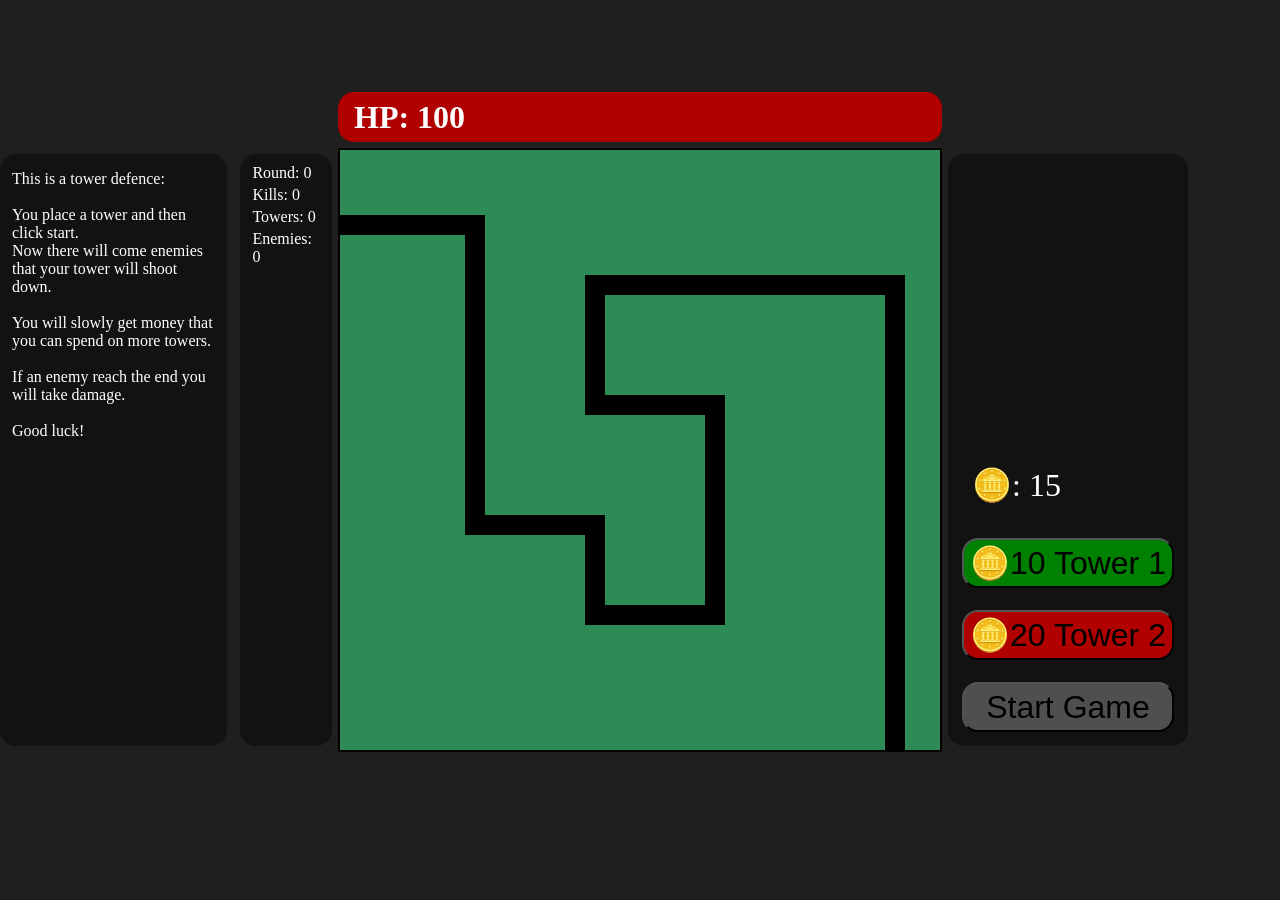
<file: index.html>
<!DOCTYPE html>
<html lang="en">
<head>
    <meta charset="UTF-8">
    <meta name="viewport" content="width=device-width, initial-scale=1.0">
    <title>TD game</title>
    <link rel="stylesheet" href="styles.css">
</head>
<body>
    <div id="wrapper">
        <div id="hpBar">
            <div id="hpBarColor"></div>
            <b id="hpNum">HP: Infinite</b>
        </div>
        <div id="tutorial">
            <p>
                This is a tower defence:<br><br>
                You place a tower and then click start.<br>
                Now there will come enemies that your tower will shoot down.<br><br>
                You will slowly get money that you can spend on more towers.<br><br>
                If an enemy reach the end you will take damage.<br><br>
                Good luck!
            </p>
        </div>
        <div id="info">
            <p id="roundCount">Round: 0</p>
            <p id="killCount">Kills: 0</p>
            <p id="towerCount">Towers: 0</p>
            <p id="mobCount">Enemies: 0</p>
        </div>
        <canvas id="main" width="600" height="600"></canvas>
        <div id="gameControls">
            <div id="money">
                <p id="moneyCount">🪙: 0</p>
            </div>
            <button id="tower1Button" onclick="selectTower1()">🪙10 Tower 1</button> <br>
            <button id="tower2Button" onclick="selectTower2()">🪙20 Tower 2</button> <br>
            <button id="startButton" onclick="startGame()">Start Game</button>
        </div>

        <script src="script.js"></script>
    </div>
</body>
</html>
</file>
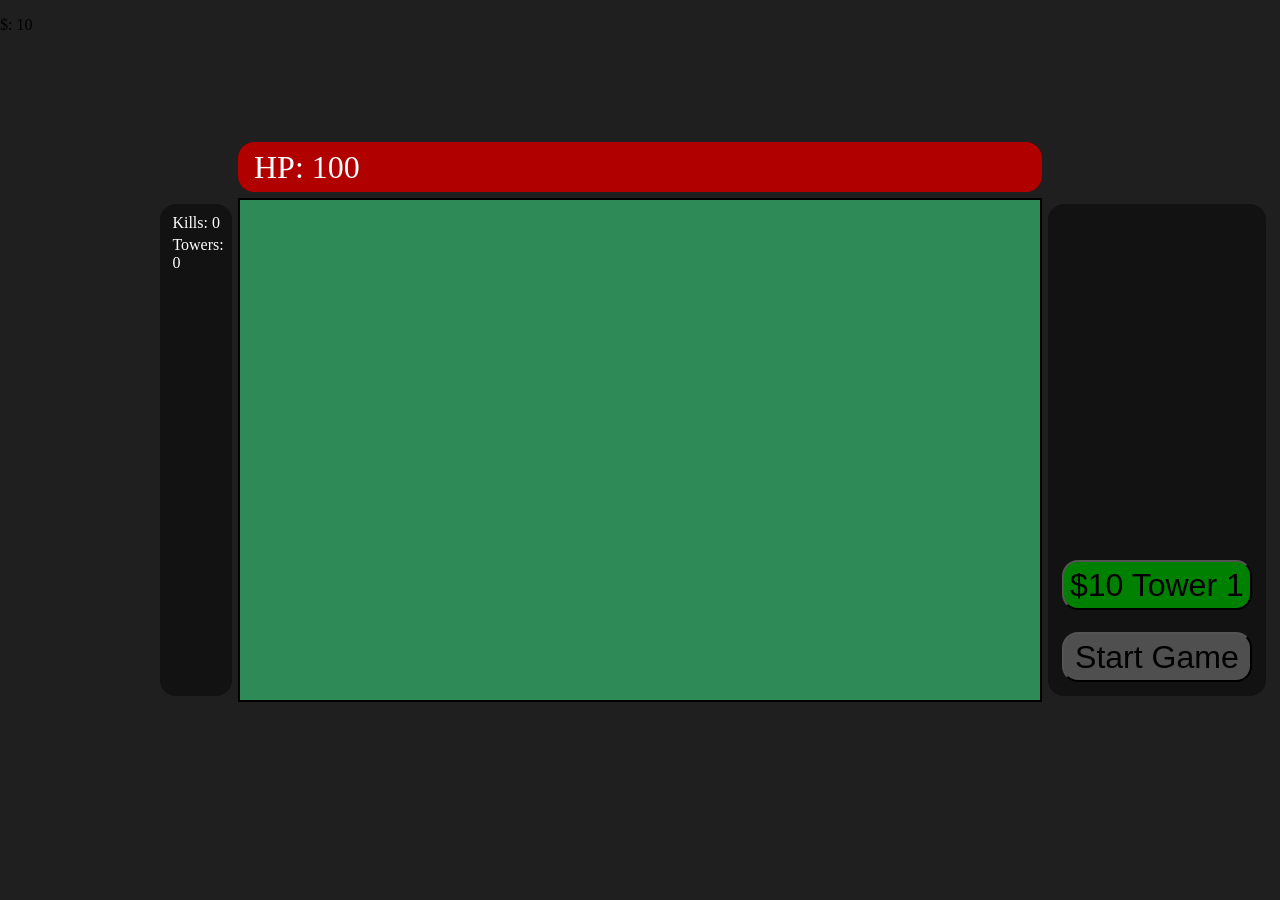
<file: TDgame.html>
<!DOCTYPE html>
<html lang="en">
<head>
    <meta charset="UTF-8">
    <meta name="viewport" content="width=device-width, initial-scale=1.0">
    <title>TD game</title>
    <link rel="stylesheet" href="styles.css">
</head>
<body>
    <div id="wrapper">
        <div id="hpBar">
            <div id="hpBarColor"></div>
            <p id="hpNum">HP: 100</p>
        </div>
        <div id="info">
            <p id="killCount">Kills: 0</p>
            <p id="towerCount">Towers: 0</p>
        </div>
        <canvas id="main" width="800" height="500"></canvas>
        <div id="money">
            <p id="moneyCount">$: 10</p>
        </div>
        <div id="gameControls">
            <button id="tower1Button" onclick="selectTower1()">$10 Tower 1</button> <br>
            <button id="startButton" onclick="startGame()">Start Game</button>
        </div>

        <script src="script.js"></script>
    </div>
</body>
</html>
</file>
<file: styles.css>
html {
    width: 100%;
    height: 100%;
    margin: 0;
}

body {
    width: 100%;
    height: 100%;
    margin: 0;

    background-color: #1f1f1f;
}

#wrapper {
    width: 100%;
    height: 100%;
    margin: 0;

    display: grid;
    grid-template-columns: 1fr auto 1fr;
    grid-template-rows: 1fr auto 1fr;
}

#hpBar {
    grid-column: 2;
    grid-row: 1;

    display: flex;
    align-self: flex-end;
    margin: 6px auto 6px auto;
    width: 100%;
    height: 50px;
    border-radius: 16px;

    background-color: #121212;
    color: #ffffff;
    
    #hpNum {
        margin: auto;
        align-self: center;
        padding-left: 16px;
        font-size: 200%;
        position: absolute;
    }

    #hpBarColor {
        width: 100%;
        background-color: #b00000;
        border-radius: 16px;
    }
}

#tutorial {
    grid-column: 1;
    grid-row: 2;

    display: flex;
    width: 60%;
    margin: 6px auto 6px 0;
    padding: 0 12px 0 12px;
    border-radius: 16px;

    background-color: #121212;
    color: white;
}

#info {
    grid-column: 1;
    grid-row: 2;

    width: 20%;
    justify-self: end;
    margin: 6px;
    padding: 6px 12px 0 12px;
    border-radius: 16px;

    background-color: #121212;
    color: white;

    p {
        margin: 4px auto 0 auto;
    }
}

#main {
    grid-column: 2;
    grid-row: 2;

    border: 2px solid black;
    margin: auto;
}

#gameControls {
    grid-column: 3;
    grid-row: 2;
    
    width:fit-content;
    
    display: flex;
    flex-direction: column;
    justify-content: flex-end;
    
    margin: 6px;
    padding: 0 12px 12px 12px;    
    
    background-color: #121212;
    margin: 6px;
    border-radius: 16px;
    color: white;
    
    #money {
        grid-column: 3;
        grid-row: 2;
        padding: 0 12px 0 12px;
        font-size: 200%;
    }

    #startButton {
        width: auto;
        height: 50px;
        margin: 2px;
        font-size: 200%;
        border-radius: 16px;
        background-color: #4f4f4f;
    }
    
    #tower1Button, #tower2Button {
        width: auto;
        height: 50px;
        margin: 2px;
        font-size: 200%;
        border-radius: 16px;
        background-color: #008000;
    }
}
</file>
